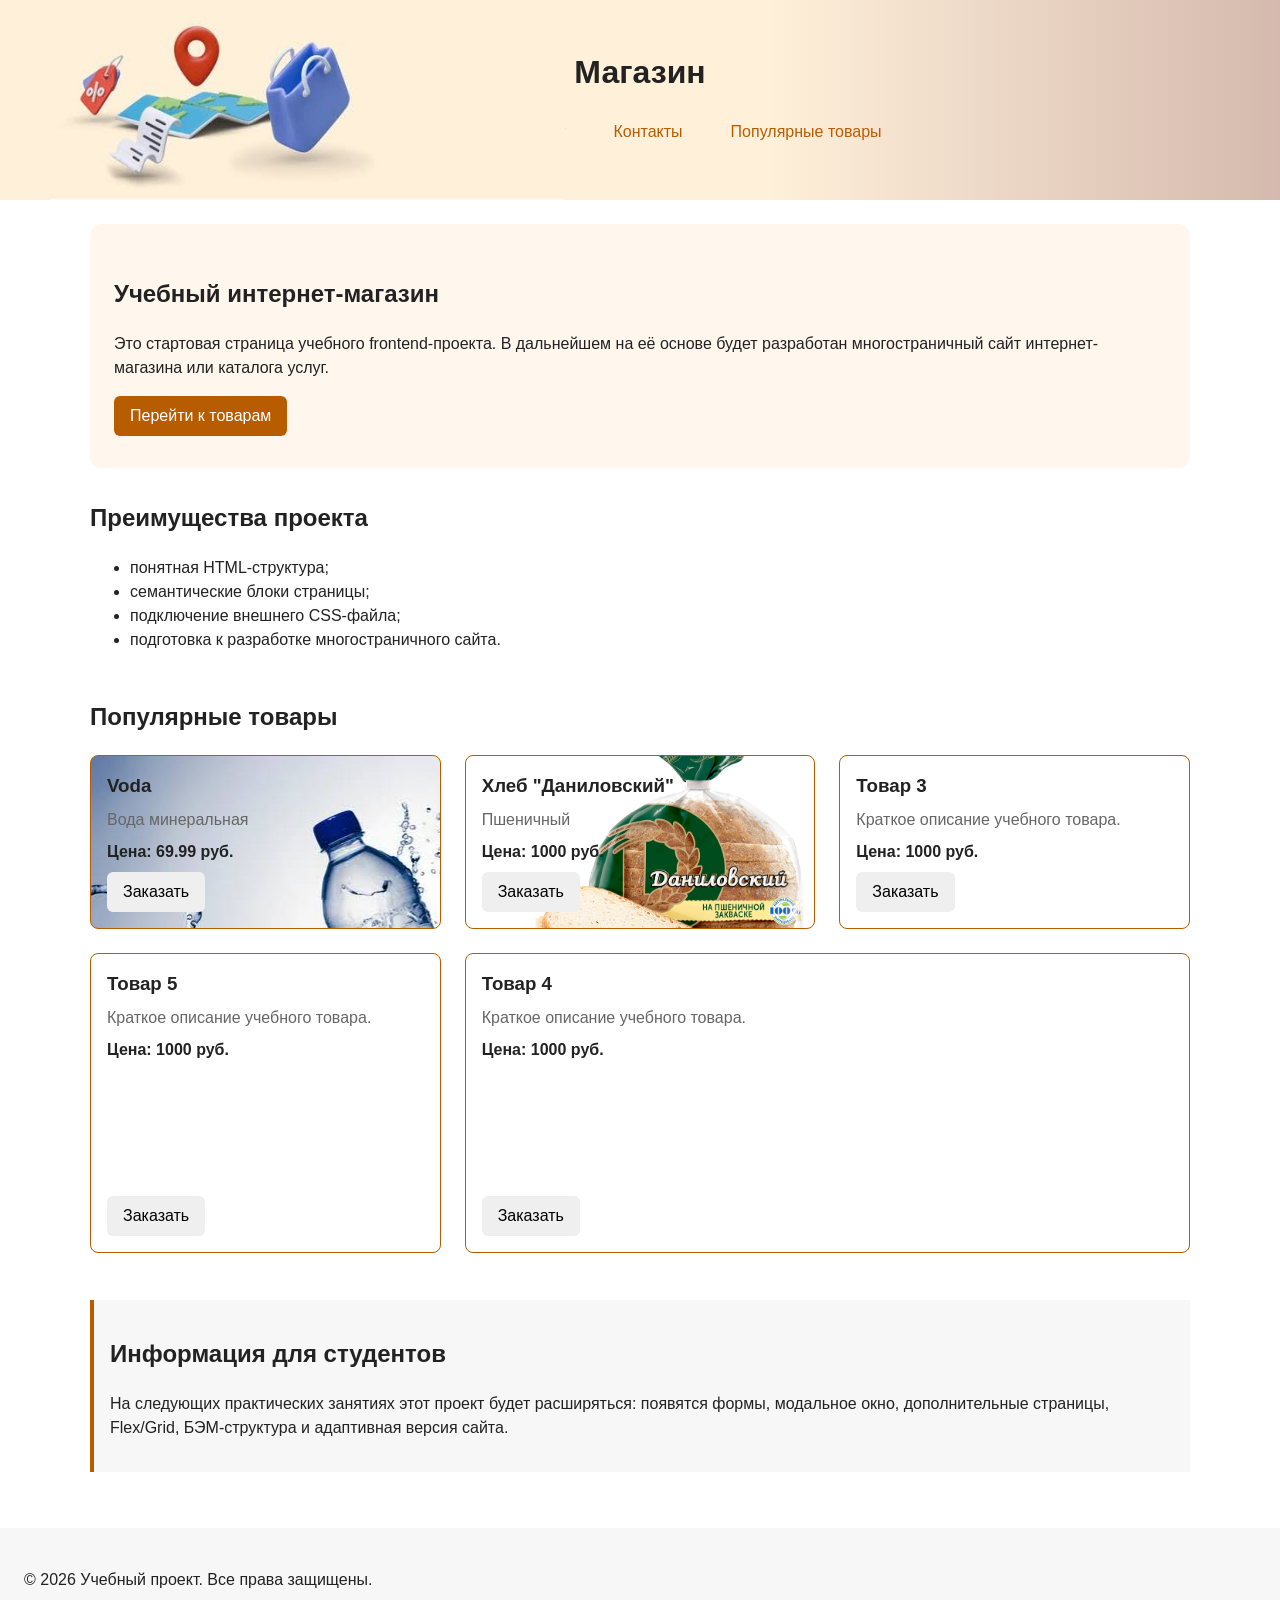
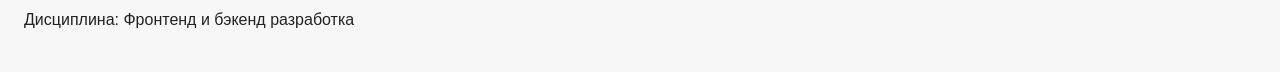
<file: index.html>
<!DOCTYPE html>
<html lang="ru">

<head>
  <meta charset="UTF-8">
  <meta name="viewport" content="width=device-width, initial-scale=1.0">
  <meta property="og:type" content="website">
  <meta property="og:title" content="Учебный интернет-магазин">
  <meta property="og:description" content="Учебный frontend-проект интернет-магазина.">
  <meta property="og:image" content="https://username.github.io/kr1-html-css-shop/images/preview.jpg">
  <title>Каталог товаров</title>
  <link rel="stylesheet" href="css/styles.css">
  <script src="js/main.js" defer></script>
</head>

<body>

  <header class="site-header">
    <img class="site-header__decorative-img" src="./images/header.jpg" alt="">
    <div class="site-header__inner">
      <a class="site-header__logo" href="index.html">Магазин</a>

      <nav class="site-nav" aria-label="Основная навигация">
        <ul class="site-nav__list">
          <li class="site-nav__item">
            <a class="site-nav__link site-nav__link--active" href="index.html">
              Главная
            </a>
          </li>
          <li class="site-nav__item">
            <a class="site-nav__link" href="catalog.html">Каталог</a>
          </li>
          <li class="site-nav__item">
            <a class="site-nav__link" href="contacts.html">Контакты</a>
          </li>
          <li class="site-nav__item">
            <a class="site-nav__link" href="index.html#popular">
              Популярные товары
            </a>
          </li>
        </ul>
      </nav>
    </div>
  </header>

  <main>
    <section class="hero">
      <h1>Учебный интернет-магазин</h1>
      <p>
        Это стартовая страница учебного frontend-проекта.
        В дальнейшем на её основе будет разработан многостраничный сайт
        интернет-магазина или каталога услуг.
      </p>
      <a class="button button--primary" href="#popular">Перейти к товарам</a>
    </section>
    <section class="section" id="advantages">
      <h2>Преимущества проекта</h2>
      <ul class="advantages-list">
        <li>понятная HTML-структура;</li>
        <li>семантические блоки страницы;</li>
        <li>подключение внешнего CSS-файла;</li>
        <li>подготовка к разработке многостраничного сайта.</li>
      </ul>
    </section>
    <section class="section" id="popular">
      <h2>Популярные товары</h2>

      <div class="products-grid">
        <article class="product-card product-card--featured" id="bottle">
          <h3 class="product-card__title">Voda</h3>
          <p class="product-card__description">Вода минеральная</p>
          <p class="product-card__price">Цена: 69.99 руб.</p>
          <button class="button product-card__button" type="button" data-product="Товар 1">
            Заказать
          </button>
        </article>

        <article class="product-card product-card--featured" id="bread">
          <h3 class="product-card__title">Хлеб "Даниловский"</h3>
          <p class="product-card__description">Пшеничный</p>
          <p class="product-card__price">Цена: 1000 руб.</p>
          <button class="button product-card__button" type="button" data-product="Товар 1">
            Заказать
          </button>
        </article>

        <article class="product-card product-card--featured">
          <h3 class="product-card__title">Товар 3</h3>
          <p class="product-card__description">Краткое описание учебного товара.</p>
          <p class="product-card__price">Цена: 1000 руб.</p>
          <button class="button product-card__button" type="button" data-product="Товар 1">
            Заказать
          </button>
        </article>
      </div>
      <div class="products-grid">
        <article class="product-card product-card--featured" id="test-product-1">
          <h3 class="product-card__title">Товар 5</h3>
          <p class="product-card__description">Краткое описание учебного товара.</p>
          <p class="product-card__price">Цена: 1000 руб.</p>
          <button class="button product-card__button" type="button" data-product="Товар 1">
            Заказать
          </button>
        </article>
        <article class="product-card product-card--featured" id="test-product">
          <h3 class="product-card__title">Товар 4</h3>
          <p class="product-card__description">Краткое описание учебного товара.</p>
          <p class="product-card__price">Цена: 1000 руб.</p>
          <button class="button product-card__button" type="button" data-product="Товар 1">
            Заказать
          </button>
        </article>
      </div>
    </section>
    <aside class="aside-info">
      <h2>Информация для студентов</h2>
      <p>
        На следующих практических занятиях этот проект будет расширяться:
        появятся формы, модальное окно, дополнительные страницы, Flex/Grid,
        БЭМ-структура и адаптивная версия сайта.
      </p>
    </aside>
  </main>

  <footer id="contacts">
    <p>&copy; 2026 Учебный проект. Все права защищены.</p>
    <p>Дисциплина: Фронтенд и бэкенд разработка</p>
  </footer>

  <dialog class="order-dialog" id="order-dialog" aria-labelledby="order-dialog-title">
    <h2 class="order-dialog__title" id="order-dialog-title">Оформление заявки</h2>

    <form class="order-form" id="order-form" action="#" method="post" novalidate>
      <input id="selected-product" name="selected-product" type="hidden">
      <div class="order-form__field">
        <label class="order-form__label" for="order-name">Имя</label>
        <input class="order-form__input" id="order-name" name="name" type="text" required>
      </div>

      <div class="order-form__field">
        <label class="order-form__label" for="order-email">E-mail</label>
        <input class="order-form__input" id="order-email" name="email" type="email" required>
      </div>

      <div class="order-form__actions">
        <button class="button button--secondary" type="button" id="close-order-dialog">
          Закрыть
        </button>
        <button class="button button--primary" type="submit">
          Отправить заявку
        </button>
      </div>
    </form>
  </dialog>

  <p class="success-message" id="success-message" hidden>
    Форма успешно отправлена!
  </p>
</body>

</html>
</file>
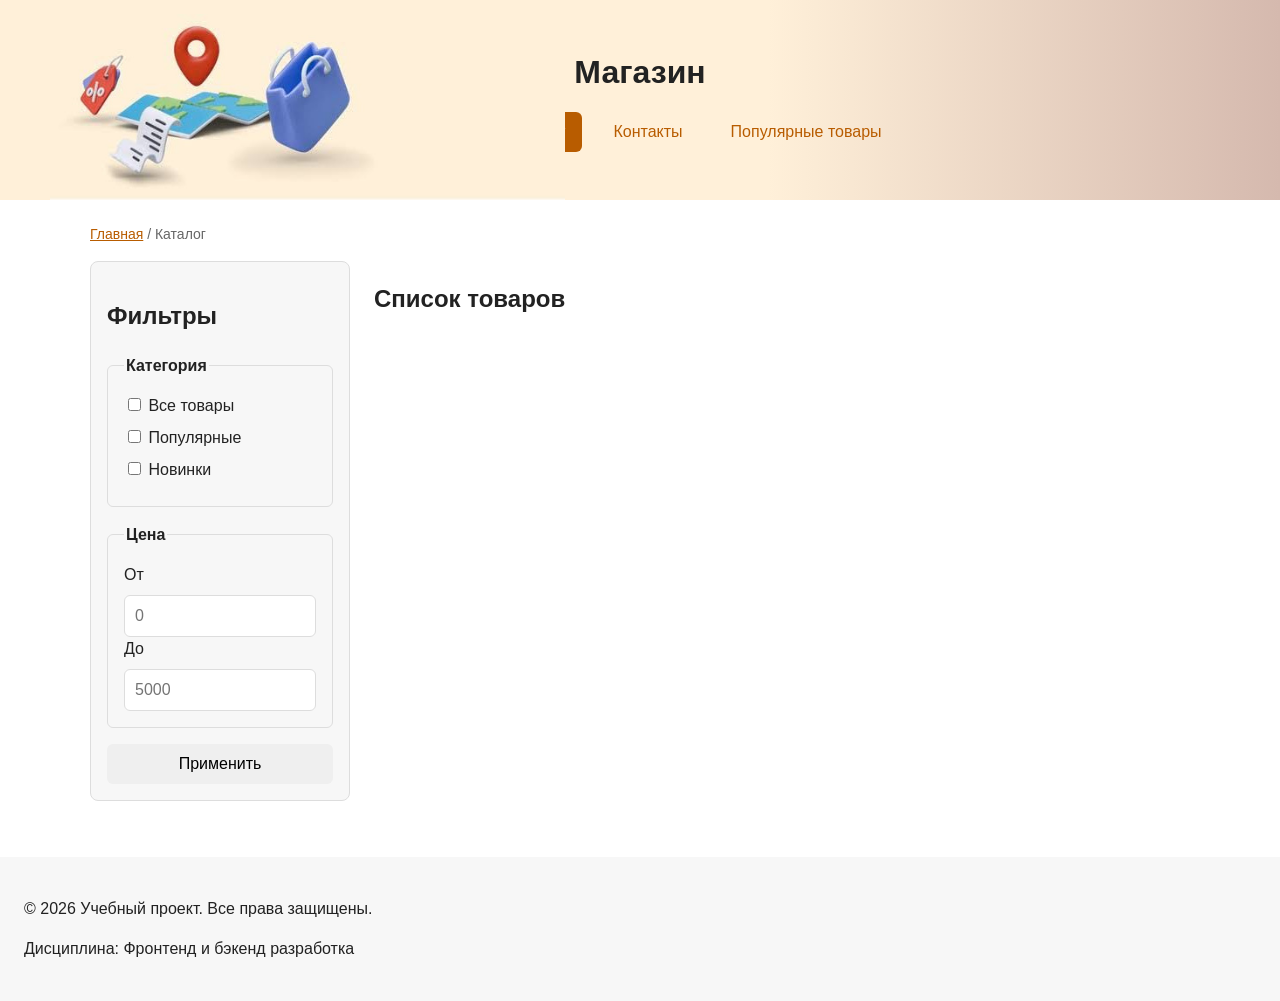
<file: catalog.html>
<!DOCTYPE html>
<html lang="ru">
<head>
  <meta charset="UTF-8">
  <meta name="viewport" content="width=device-width, initial-scale=1.0">
  <meta name="description" content="Каталог товаров учебного интернет-магазина.">
  <meta property="og:type" content="website">
<meta property="og:title" content="Учебный интернет-магазин">
<meta property="og:description" content="Учебный frontend-проект интернет-магазина.">
<meta property="og:image" content="https://username.github.io/kr1-html-css-shop/images/preview.jpg">
  <title>Каталог товаров — Учебный интернет-магазин</title>
  <link rel="stylesheet" href="css/styles.css">
</head>
<body>
  <header class="site-header">
    <img class="site-header__decorative-img" src="./images/header.jpg" alt="">
    <div class="site-header__inner">
      <a class="site-header__logo" href="index.html">Магазин</a>

      <nav class="site-nav" aria-label="Основная навигация">
        <ul class="site-nav__list">
          <li class="site-nav__item">
            <a class="site-nav__link site-nav__link" href="index.html">
              Главная
            </a>
          </li>
          <li class="site-nav__item">
            <a class="site-nav__link site-nav__link--active" href="catalog.html">Каталог</a>
          </li>
          <li class="site-nav__item">
            <a class="site-nav__link" href="contacts.html">Контакты</a>
          </li>
          <li class="site-nav__item">
            <a class="site-nav__link" href="index.html#popular">
              Популярные товары
            </a>
          </li>
        </ul>
      </nav>
    </div>
  </header>

  <main>
    <nav class="breadcrumbs" aria-label="Хлебные крошки">
        <a class="breadcrumbs__link" href="index.html">Главная</a>
        <span class="breadcrumbs__current">Каталог</span>
      </nav>

    <section class="catalog-layout">
  <aside class="catalog-filters">
    <h2>Фильтры</h2>

    <form class="filters-form" action="#" method="get">
      <fieldset>
        <legend>Категория</legend>

        <label>
          <input type="checkbox" name="category" value="all">
          Все товары
        </label>

        <label>
          <input type="checkbox" name="category" value="popular">
          Популярные
        </label>

        <label>
          <input type="checkbox" name="category" value="new">
          Новинки
        </label>
      </fieldset>

      <fieldset>
        <legend>Цена</legend>

        <label for="price-from">От</label>
        <input id="price-from" name="price-from" type="number" min="0" placeholder="0">

        <label for="price-to">До</label>
        <input id="price-to" name="price-to" type="number" min="0" placeholder="5000">
      </fieldset>

      <button class="button" type="submit">Применить</button>
    </form>
  </aside>

  <section class="catalog-products">
    <h2>Список товаров</h2>

    <div class="products-grid">
      <!-- Карточки товаров -->
    </div>
  </section>
</section>
  </main>

  <footer>
    <p>&copy; 2026 Учебный проект. Все права защищены.</p>
    <p>Дисциплина: Фронтенд и бэкенд разработка</p>
  </footer>
</body>
</html>
</file>
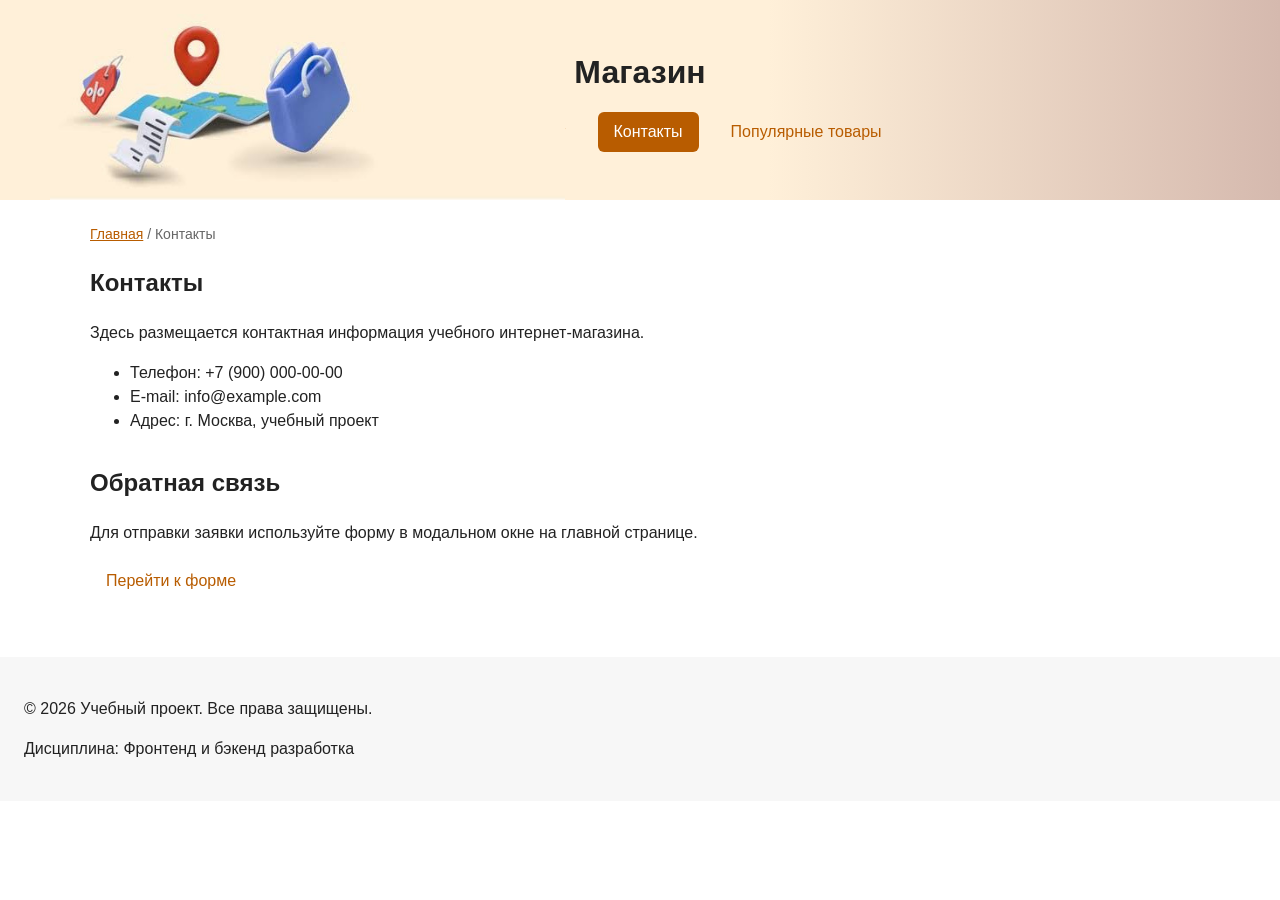
<file: contacts.html>
<!DOCTYPE html>
<html lang="ru">
<head>
  <meta charset="UTF-8">
  <meta name="viewport" content="width=device-width, initial-scale=1.0">
  <meta name="description" content="Контактная информация учебного интернет-магазина.">
  <meta property="og:type" content="website">
<meta property="og:title" content="Учебный интернет-магазин">
<meta property="og:description" content="Учебный frontend-проект интернет-магазина.">
<meta property="og:image" content="https://username.github.io/kr1-html-css-shop/images/preview.jpg">
  <title>Контакты — Учебный интернет-магазин</title>
  <link rel="stylesheet" href="css/styles.css">
</head>
<body>
  <header class="site-header">
    <img class="site-header__decorative-img" src="./images/header.jpg" alt="">
    <div class="site-header__inner">
      <a class="site-header__logo" href="index.html">Магазин</a>

      <nav class="site-nav" aria-label="Основная навигация">
        <ul class="site-nav__list">
          <li class="site-nav__item">
            <a class="site-nav__link" href="index.html">
              Главная
            </a>
          </li>
          <li class="site-nav__item">
            <a class="site-nav__link" href="catalog.html">Каталог</a>
          </li>
          <li class="site-nav__item">
            <a class="site-nav__link site-nav__link--active" href="contacts.html">Контакты</a>
          </li>
          <li class="site-nav__item">
            <a class="site-nav__link" href="index.html#popular">
              Популярные товары
            </a>
          </li>
        </ul>
      </nav>
    </div>
  </header>

  <main>
    <nav class="breadcrumbs" aria-label="Хлебные крошки">
        <a class="breadcrumbs__link" href="index.html">Главная</a>
        <span class="breadcrumbs__current">Контакты</span>
      </nav>

    <section class="section">
      <h1>Контакты</h1>
      <p>
        Здесь размещается контактная информация учебного интернет-магазина.
      </p>

      <ul>
        <li>Телефон: +7 (900) 000-00-00</li>
        <li>E-mail: info@example.com</li>
        <li>Адрес: г. Москва, учебный проект</li>
      </ul>
    </section>

    <section class="section" id="feedback">
      <h2>Обратная связь</h2>
      <p>
        Для отправки заявки используйте форму в модальном окне на главной странице.
      </p>
      <a class="button" href="index.html#contacts">Перейти к форме</a>
    </section>
  </main>

  <footer>
    <p>&copy; 2026 Учебный проект. Все права защищены.</p>
    <p>Дисциплина: Фронтенд и бэкенд разработка</p>
  </footer>
</body>
</html>
</file>
<file: css/styles.css>
/* ===============================
   1. Переменные проекта
   =============================== */

:root {
  /* Основные цвета проекта */
  --color-bg: #ffffff;
  --color-text: #222222;
  --color-muted: #666666;
  --color-primary: #b85c00;
  --color-primary-dark: #783c00;
  --color-border: #dddddd;
  --color-surface: #f7f7f7;
  --color-surface-accent: #fff7ee;
  --color-danger: #b00020;
  --color-success: #168a2f;
  --color-success-bg: #eefaf0;
  --color-white: #ffffff;
  --color-header-background: #fff0d9;
  --color-header-background-dark: #d5b9ae;


  /* Отступы */
  --space-xs: 4px;
  --space-sm: 8px;
  --space-md: 16px;
  --space-lg: 24px;
  --space-xl: 32px;

  /* Скругления */
  --radius-sm: 6px;
  --radius-md: 8px;
  --radius-lg: 12px;

  /* Размеры */
  --container-width: 1100px;
}

:target {
  outline: 2px dashed var(--color-primary);
  outline-offset: 4px;
  border-radius: 20px;
  padding: 15px;
  opacity: 1;
}

/* ===============================
   2. Базовые стили
   =============================== */

* {
  box-sizing: border-box;
}

html {
  scroll-behavior: smooth;
}

body {
  margin: 0;
  font-family: Arial, sans-serif;
  line-height: 1.5;
  color: var(--color-text);
  background-color: var(--color-bg);
}

/*
  Задаём внутренние отступы для основных областей страницы.
  Это делает содержимое визуально отделённым от краёв окна браузера.
*/
header,
main,
footer {
  padding: var(--space-lg);
}
/*
  Оформляем шапку страницы.
  Пока используется простой светло-серый фон.
*/
header {
  background-color: var(--color-surface);
  background-image: linear-gradient(to right, var(--color-header-background) 60%, var(--color-header-background-dark) 100%);
  object-fit: cover;
  background-repeat: no-repeat;
}

footer {
  background-color: var(--color-surface);
}

/* ===============================
   3. Общие элементы интерфейса
   =============================== */

a {
  color: var(--color-primary);
}

a:hover {
  color: var(--color-bg);
  
}

a:focus-visible {
  outline: 2px solid var(--color-primary);
  outline-offset: 3px;
}

/*
  Ограничиваем ширину содержимого шапки,
  чтобы оно не растягивалось слишком сильно на широких экранах.
*/
.site-header {
  position: relative;
  background-color: var(--color-surface);
  overflow: hidden;
}

.site-header__decorative-img {
  position: absolute;
  top: 0;
  left: 50px;
  height: 100%;          /* высота = высоте шапки, но шапку НЕ увеличивает */
  width: auto;
}

.site-header__inner {
  display: grid;
  max-width: var(--container-width);
  margin: 0 auto;
  padding: var(--space-lg);
}

.site-header__logo {
  font-weight: 900;
  font-size: xx-large;
  font-family: Impact, Haettenschweiler, 'Arial Narrow Bold', sans-serif;
  color: var(--color-text);
  text-decoration: none;
  justify-self: center;
}

.site-nav__list {
  display: flex;
  flex-wrap: wrap;
  justify-content: center;
  align-items: center;
  gap: var(--space-md);
  padding: 0;
  margin: var(--space-md) 0 0;
  list-style: none;
}

.site-nav__link {
  display: inline-block;
  padding: var(--space-sm) var(--space-md);
  color: var(--color-primary);
  text-decoration: none;
  border-radius: var(--radius-sm);
}

.site-nav__link:hover {
  color: var(--color-white);
  background-color: var(--color-primary);
}

.site-nav__link:focus-visible {
  outline: 2px solid var(--color-primary);
  outline-offset: 3px;
}

.site-nav__link--active {
  color: var(--color-white);
  background-color: var(--color-primary);
}

/*
  Hero-блок — первый крупный блок страницы.
  Он визуально отделяется от остальных разделов фоном и отступами.
*/

/* ===============================
   4. Компоненты страницы
   =============================== */

.hero {
  max-width: var(--container-width);
  margin: 0 auto var(--space-xl);
  padding: var(--space-xl) var(--space-lg);
  background-color: var(--color-surface-accent);
  border-radius: var(--radius-lg);
}

.section {
  max-width: var(--container-width);
  margin: 0 auto var(--space-xl);
}

.section h2 {
  margin-top: 0;
}

#popular {
  max-width: calc(var(--container-width) + 30px);
  padding: 15px;
}

/*
  Карточка товара — самостоятельный блок.
  На следующих занятиях карточки будут доработаны и выстроены в сетку.
*/
.product-card {
  display: flex;
  flex-direction: column;
  gap: var(--space-sm);
  padding: var(--space-md);
  border: 1px solid var(--color-border);
  border-radius: var(--radius-md);
  background-color: var(--color-bg);
}

.product-card:hover {
  border-color: var(--color-primary);
}

.product-card--featured {
  border-color: var(--color-primary);
}

.product-card--discount {
  border-color: var(--color-danger);
}

.product-card__title {
  margin: 0;
  color: var(--color-text);
}

.product-card__description {
  margin: 0;
  color: var(--color-muted);
}

.product-card__price {
  margin: 0;
  font-weight: 700;
}

.product-card--discount .product-card__price {
  color: var(--color-danger);
}

.product-card__button {
  margin-top: auto;
  align-self: flex-start;
}

#bottle {
  background-image: url(../images/bottle.jpg);
}

#bread {
  background-image: url(../images/bread.jpg);
  background-size: 100%;
  background-position: 20px, -20px;
  background-repeat: no-repeat;
}

#test-product {
  margin-top: var(--space-lg);
  grid-area: 1 / 2 / span 1 / span 2;
  height: 300px;
}

#test-product-1 {
  margin-top: var(--space-lg);
}

.button {
  display: inline-block;
  padding: var(--space-sm) var(--space-md);
  border: none;
  border-radius: var(--radius-sm);
  font: inherit;
  text-decoration: none;
  cursor: pointer;
}

.button--primary {
  color: var(--color-white);
  background-color: var(--color-primary);
}

.button--primary:hover {
  background-color: var(--color-primary-dark);
}

.button--secondary {
  color: var(--color-primary);
  background-color: transparent;
  border: 1px solid var(--color-primary);
}

.button--secondary:hover {
  color: var(--color-white);
  background-color: var(--color-primary);
}

.button:focus-visible {
  outline: 2px solid var(--color-primary);
  outline-offset: 3px;
}

.button:disabled,
.button--disabled {
  opacity: 0.6;
  cursor: not-allowed;
}

/*
  Дополнительный информационный блок.
*/
.aside-info {
  max-width: var(--container-width);
  margin: 0 auto var(--space-xl);
  padding: var(--space-md);
  border-left: 4px solid var(--color-primary);
  background-color: var(--color-surface);
}

/*
  Модальное окно.
  Элемент dialog сам умеет открываться поверх страницы.
*/

.order-dialog {
  width: min(100% - 32px, 560px);
  padding: var(--space-lg);
  border: none;
  border-radius: var(--radius-lg);
}

.order-dialog::backdrop {
  background-color: rgba(0, 0, 0, 0.5);
}

.order-dialog__title {
  margin-top: 0;
}

/*
  Поле формы.
  Каждый блок получает нижний отступ.
*/
/* ===============================
   5. Форма и модальное окно
   =============================== */

.order-form__field {
  margin-bottom: var(--space-md);
}

.order-form__label {
  display: block;
  margin-bottom: var(--space-xs);
}

.order-form__input,
.order-form__select,
.order-form__textarea {
  width: 100%;
  padding: 10px 12px;
  border: 1px solid var(--color-border);
  border-radius: var(--radius-sm);
  font: inherit;
}

.order-form__input:hover,
.order-form__select:hover,
.order-form__textarea:hover {
  border-color: var(--color-primary);
}

.order-form__input:focus-visible,
.order-form__select:focus-visible,
.order-form__textarea:focus-visible {
  outline: 2px solid var(--color-primary);
  outline-offset: 3px;
}

.order-form__actions {
  display: flex;
  gap: var(--space-md);
  margin-top: var(--space-lg);
}

[aria-invalid="true"] {
  border-color: var(--color-danger);
}

/*
  Кнопки формы.
*/
.form-actions {
  display: flex;
  gap: 12px;
  margin-top: 20px;
}

/*
  Сообщение об успешной отправке.
*/
.success-message {
  max-width: var(--container-width);
  margin: var(--space-lg) auto;
  padding: var(--space-md);
  border-left: 4px solid var(--color-success);
  background-color: var(--color-success-bg);
}

.breadcrumbs {
  max-width: var(--container-width);
  margin: 0 auto var(--space-md);
  font-size: 14px;
  color: var(--color-muted);
}

.breadcrumbs__link {
  color: var(--color-primary);
}

.breadcrumbs__current::before {
  content: " / ";
  color: var(--color-muted);
}

.products-grid {
  display: grid;
  grid-template-columns: repeat(3, 1fr);
  gap: var(--space-lg);
}

.catalog-layout {
  max-width: var(--container-width);
  margin: 0 auto var(--space-xl);
  display: grid;
  grid-template-columns: 260px 1fr;
  grid-template-areas: "filters products";
  gap: var(--space-lg);
}

.catalog-filters {
  grid-area: filters;
  padding: var(--space-md);
  border: 1px solid var(--color-border);
  border-radius: var(--radius-md);
  background-color: var(--color-surface);
}

.catalog-products {
  grid-area: products;
}

.filters-form {
  display: grid;
  gap: var(--space-md);
}

.filters-form fieldset {
  margin: 0;
  padding: var(--space-md);
  border: 1px solid var(--color-border);
  border-radius: var(--radius-sm);
}

.filters-form legend {
  font-weight: 700;
}

.filters-form label {
  display: block;
  margin-bottom: var(--space-sm);
}

.filters-form input[type="number"] {
  width: 100%;
  padding: 8px 10px;
  border: 1px solid var(--color-border);
  border-radius: var(--radius-sm);
  font: inherit;
}
</file>
